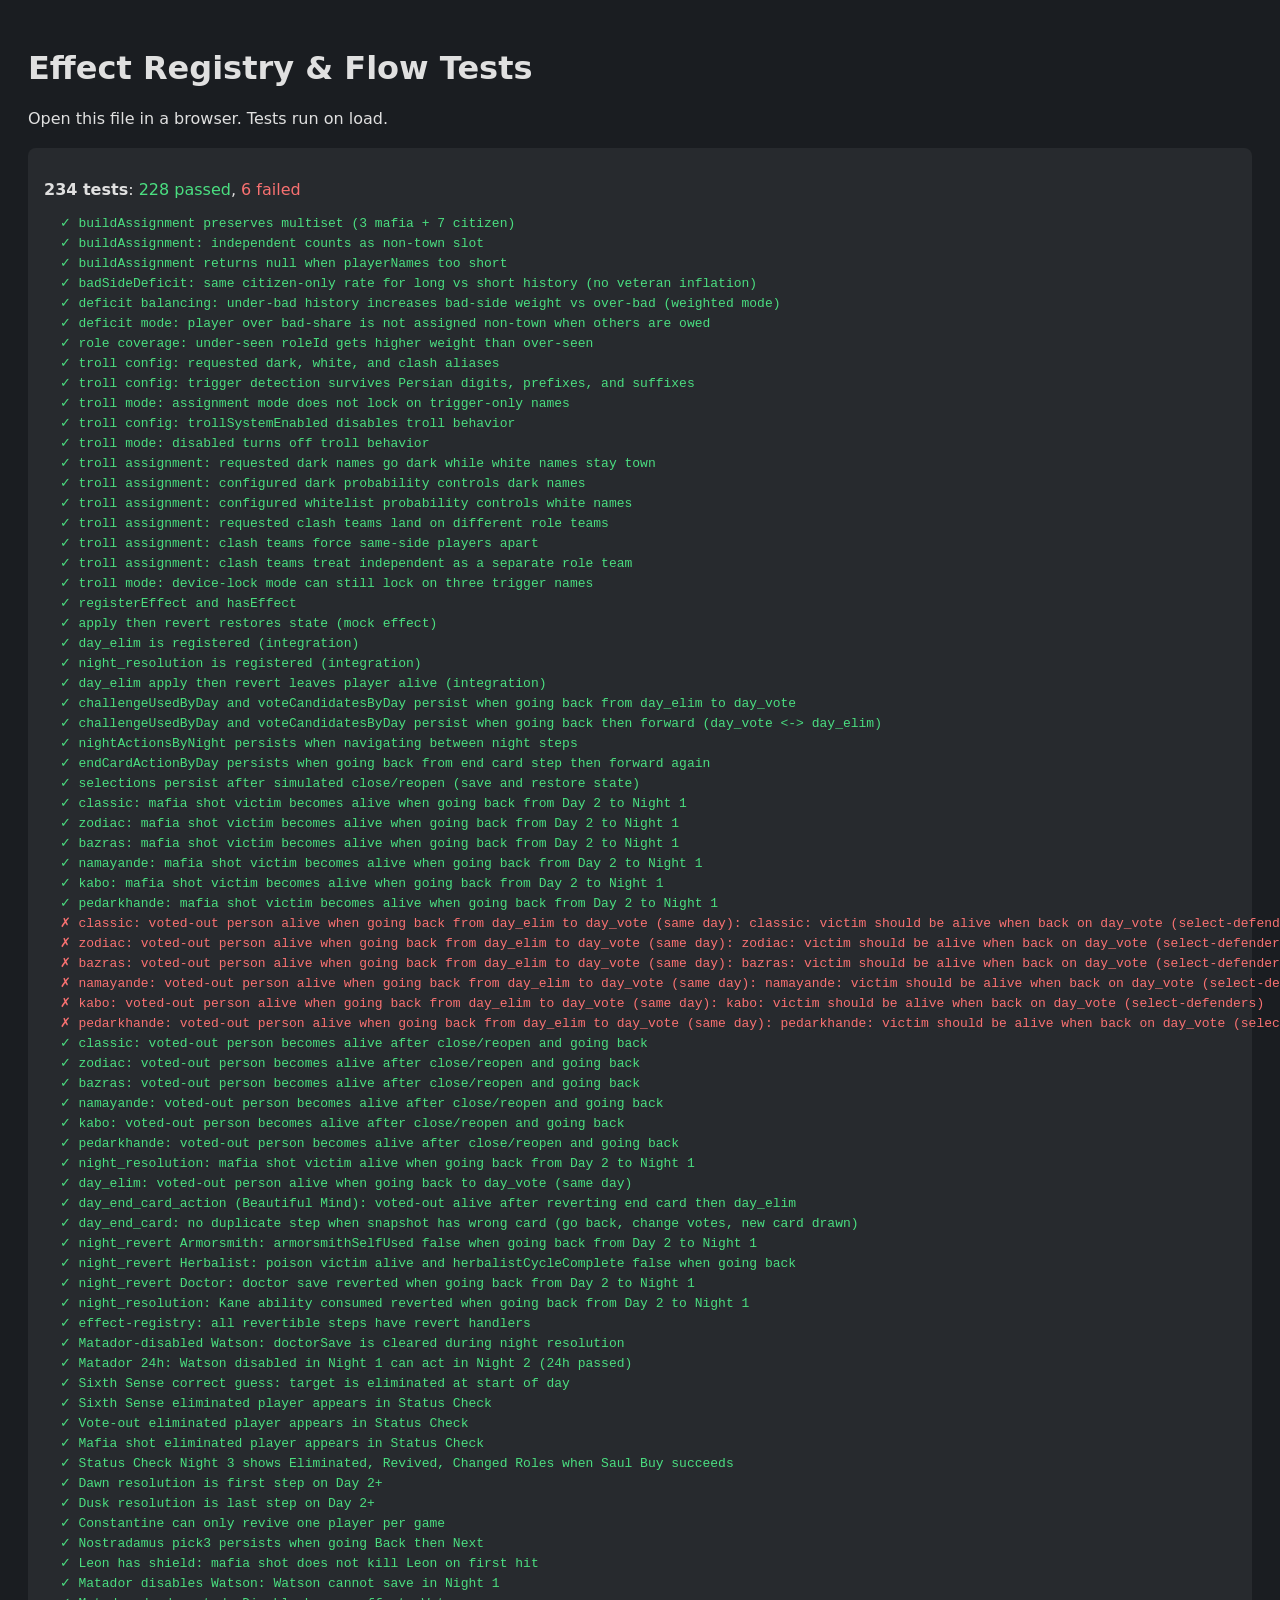
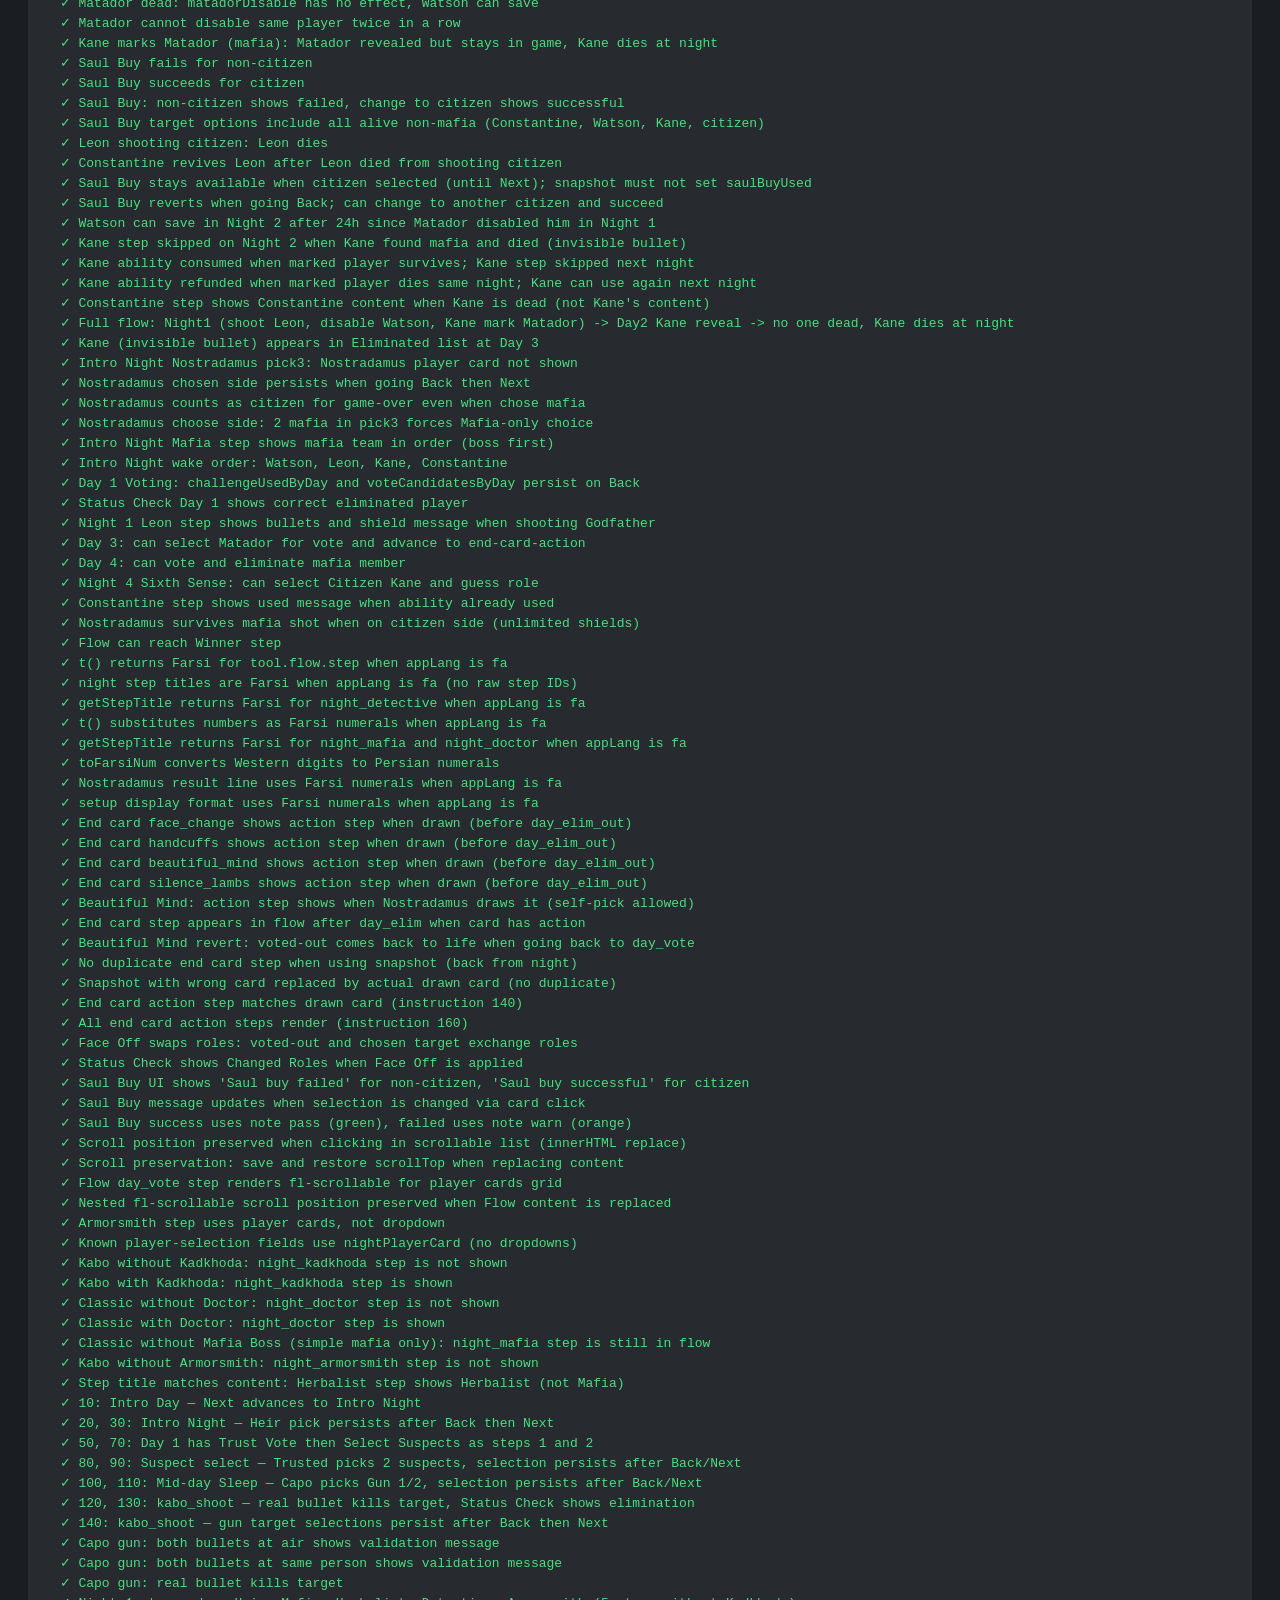
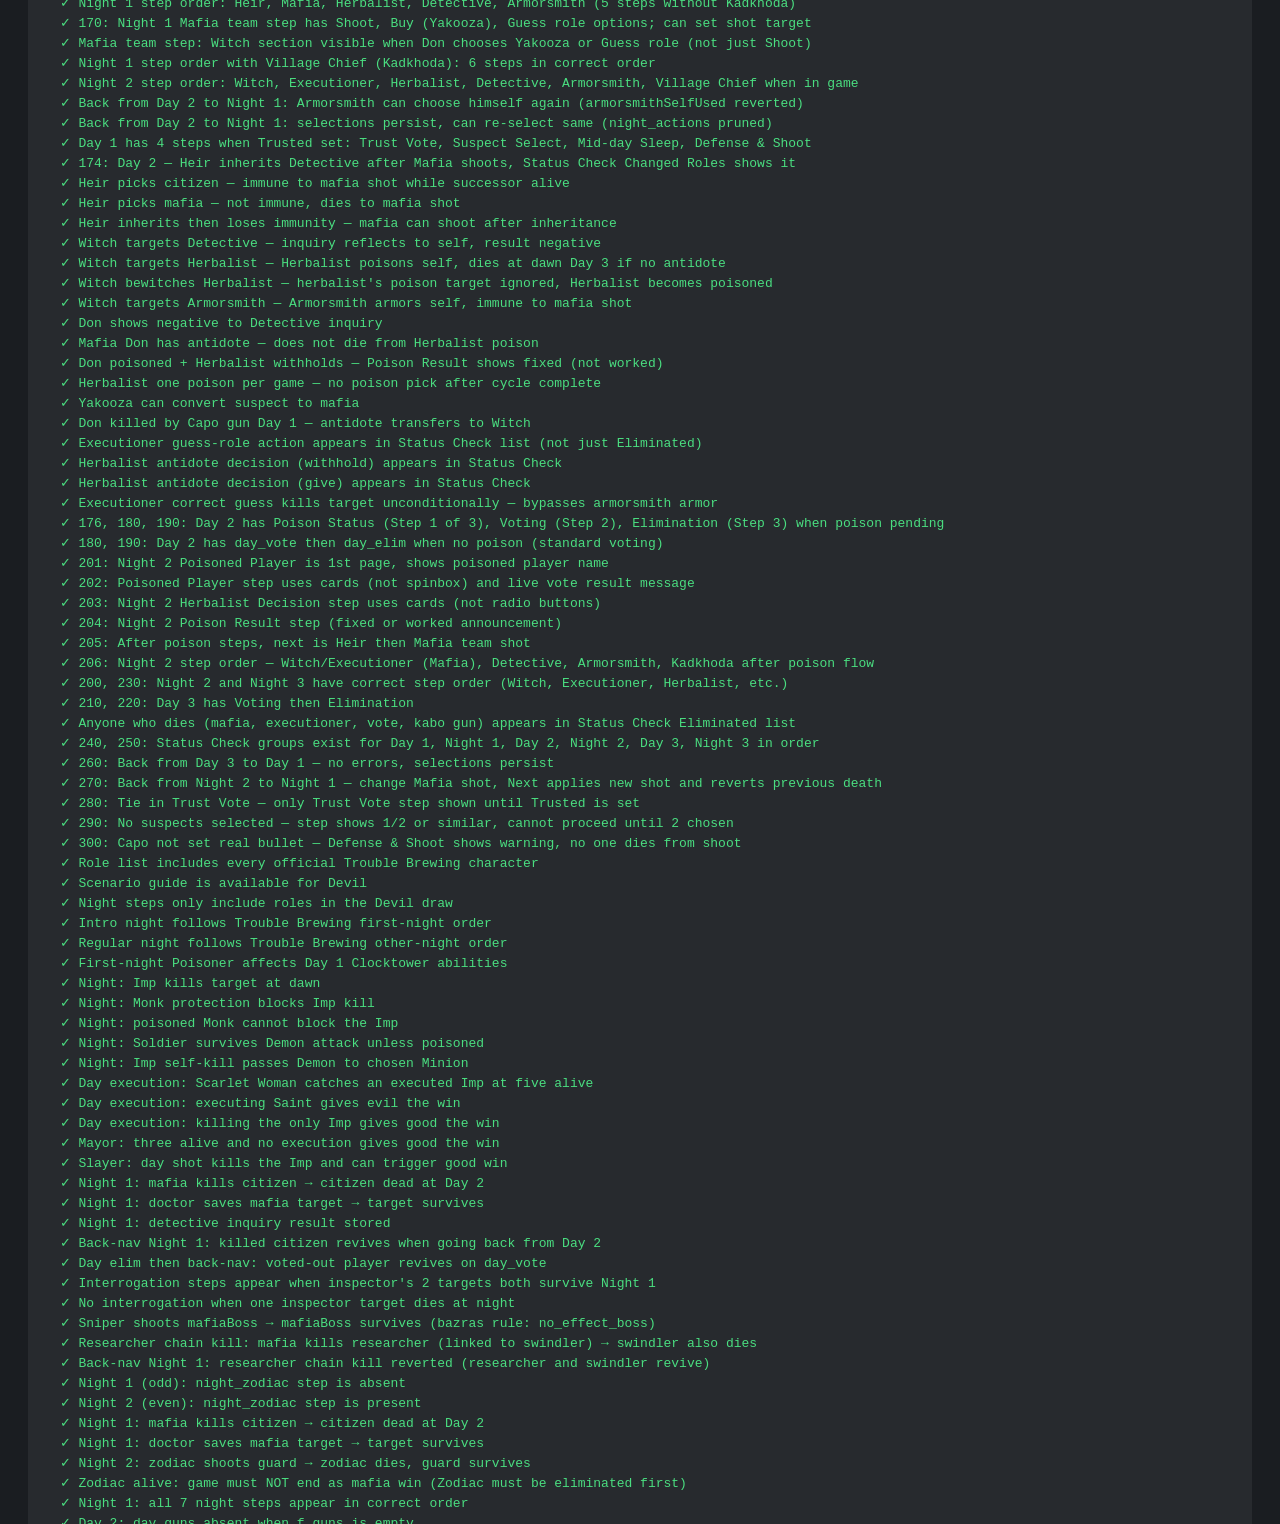
<file: tests/run.html>
<!DOCTYPE html>
<html lang="en">
<head>
  <meta charset="utf-8">
  <title>Mafia Game — Tests</title>
  <style>
    body { font-family: system-ui, sans-serif; padding: 20px; background: #1a1d21; color: #e0e0e0; }
    #results { margin-top: 20px; padding: 16px; border-radius: 8px; background: rgba(255,255,255,.06); }
    .pass { color: #4ade80; }
    .fail { color: #f87171; }
    pre { margin: 4px 0; font-size: 13px; }
  </style>
</head>
<body>
  <h1>Effect Registry & Flow Tests</h1>
  <p>Open this file in a browser. Tests run on load.</p>
  <div id="results"></div>
  <div id="flowModalContainer" style="display:none"></div>

  <script src="../strings.js"></script>
  <script src="../roles.js"></script>
  <script src="../mafia-role-assigner.js"></script>
  <script src="../scenarios.js"></script>
  <script src="../guides.js"></script>
  <script src="../flow-configs/classic.js"></script>
  <script src="../flow-configs/devil.js"></script>
  <script src="../flow-configs/pedarkhande.js"></script>
  <script src="../flow-configs/zodiac.js"></script>
  <script src="../flow-configs/kabo.js"></script>
  <script src="../flow-configs/bazras.js"></script>
  <script src="../flow-configs/namayande.js"></script>
  <script src="../flow-configs/standard.js"></script>
  <script src="../flow-configs.js"></script>
  <script src="../i18n.js"></script>
  <script>
    // Minimal bootstrap — flow-engine needs these globals
    const $ = (id) => document.getElementById(id);
    let appState = {
      ui: { scenario: "classic", nPlayers: 5, mafiaCount: 1, toggles: {}, playerNames: ["A","B","C","D","E"] },
      draw: {
        players: [
          { roleId: "mafiaBoss", alive: true },
          { roleId: "detective", alive: true },
          { roleId: "doctor", alive: true },
          { roleId: "citizen", alive: true },
          { roleId: "citizen", alive: true },
        ],
        uiAtDraw: { scenario: "classic" },
      },
      god: { flow: null, status: null },
    };
    function setPlayerLife(idx, opts) {
      if (!appState.draw || !appState.draw.players[idx]) return;
      appState.draw.players[idx].alive = opts.alive !== false;
      appState.draw.players[idx].deathReason = opts.alive ? null : (opts.reason || "vote");
    }
    window._persistedState = null;
    function saveState(state) {
      if (state) window._persistedState = JSON.parse(JSON.stringify(state));
    }
    let appLang = "en";
    function getScenario() { return appState.ui?.scenario || "classic"; }
    function renderCast() {}
    function escapeHtml(s) { if (s == null) return ""; const t = String(s); return t.replace(/&/g, "&amp;").replace(/</g, "&lt;").replace(/>/g, "&gt;").replace(/"/g, "&quot;"); }
    let timerInterval = null;
    let audioUnlocked = false;
    function ensureTimers() {
      if (!appState.god) appState.god = {};
      if (!appState.god.timers) appState.god.timers = { talk: 50, challenge: 40, defense: 60, chaos: 120, running: null, remaining: { talk: 50, challenge: 40, defense: 60, chaos: 120 }, startedAt: null };
    }
    function unlockAudio() { return false; }
    function updateTimerIcons() {}
    function tickTimers() {}
    function startOrPauseTimer() {}
    function resetSingleTimer() {}
    function showTimerPicker() {}
    function formatMMSS(sec) {
      const s = Math.max(0, Math.floor(sec));
      const m = Math.floor(s / 60);
      const r = s % 60;
      return String(m).padStart(1, "0") + ":" + String(r).padStart(2, "0");
    }
    function openToolModal(title, html) {
      window._lastFlowModalHtml = html || "";
      const el = document.getElementById("flowModalContainer");
      if (el) el.innerHTML = html || "";
    }
  </script>
  <script src="../flow-engine.js"></script>
  <script src="../effect-registry.js"></script>
  <script src="../flow-ui.js"></script>
  <script src="../flow-configs/dawn.js"></script>
  <script src="../flow-configs/dusk.js"></script>
  <script src="../flow-configs/pedarkhande-renderers.js"></script>
  <script src="../flow-configs/devil-renderers.js"></script>
  <script src="test-runner.js"></script>
  <script src="mafia-role-assigner.test.js"></script>
  <script src="effect-registry.test.js"></script>
  <script src="selection-persistence.test.js"></script>
  <script src="revert-death.test.js"></script>
  <script src="revert-vote-after-reopen.test.js"></script>
  <script src="revert-flow-actions.test.js"></script>
  <script src="matador-disabled.test.js"></script>
  <script src="sixth-sense.test.js"></script>
  <script src="status-check-eliminated.test.js"></script>
  <script src="constantine-once-per-game.test.js"></script>
  <script src="godfather.test.js"></script>
  <script src="i18n-farsi.test.js"></script>
  <script src="end-card-action.test.js"></script>
  <script src="saul-buy-ui.test.js"></script>
  <script src="scroll-persistence.test.js"></script>
  <script src="player-selection-cards.test.js"></script>
  <script src="night-step-role-filter.test.js"></script>
  <script src="capo_test_instructions.test.js"></script>
  <script src="scenario-helpers.js"></script>
  <script src="devil.test.js"></script>
  <script src="classic.test.js"></script>
  <script src="bazras.test.js"></script>
  <script src="zodiac.test.js"></script>
  <script src="takavar.test.js"></script>
  <script>
    (function () {
      const suites = [window.MAFIA_ROLE_ASSIGNER_TESTS, window.EFFECT_REGISTRY_TESTS, window.SELECTION_PERSISTENCE_TESTS, window.REVERT_DEATH_TESTS, window.REVERT_VOTE_AFTER_REOPEN_TESTS, window.REVERT_FLOW_ACTIONS_TESTS, window.MATADOR_DISABLED_TESTS, window.SIXTH_SENSE_TESTS, window.STATUS_CHECK_ELIMINATED_TESTS, window.CONSTANTINE_ONCE_PER_GAME_TESTS, window.GODFATHER_TESTS, window.I18N_FARSI_TESTS, window.END_CARD_ACTION_TESTS, window.SAUL_BUY_UI_TESTS, window.SCROLL_PERSISTENCE_TESTS, window.PLAYER_SELECTION_CARDS_TESTS, window.NIGHT_STEP_ROLE_FILTER_TESTS, window.CAPO_TEST_INSTRUCTIONS_TESTS, window.DEVIL_TESTS, window.CLASSIC_TESTS, window.BAZRAS_TESTS, window.ZODIAC_TESTS, window.TAKAVAR_TESTS].filter(Boolean);
      if (!suites.length || typeof runTests !== "function") {
        document.getElementById("results").innerHTML = "<p class='fail'>Tests not loaded.</p>";
        return;
      }
      const result = runTests(suites);
      const el = document.getElementById("results");
      let html = "<p><strong>" + result.total + " tests</strong>: <span class='pass'>" + result.passed + " passed</span>";
      if (result.failed) html += ", <span class='fail'>" + result.failed + " failed</span>";
      html += "</p>";
      result.logs.forEach((l) => {
        html += "<pre class='" + (l.isError ? "fail" : "pass") + "'>" + (l.msg || "").replace(/</g, "&lt;") + "</pre>";
      });
      el.innerHTML = html;
    })();
  </script>
</body>
</html>
</file>
